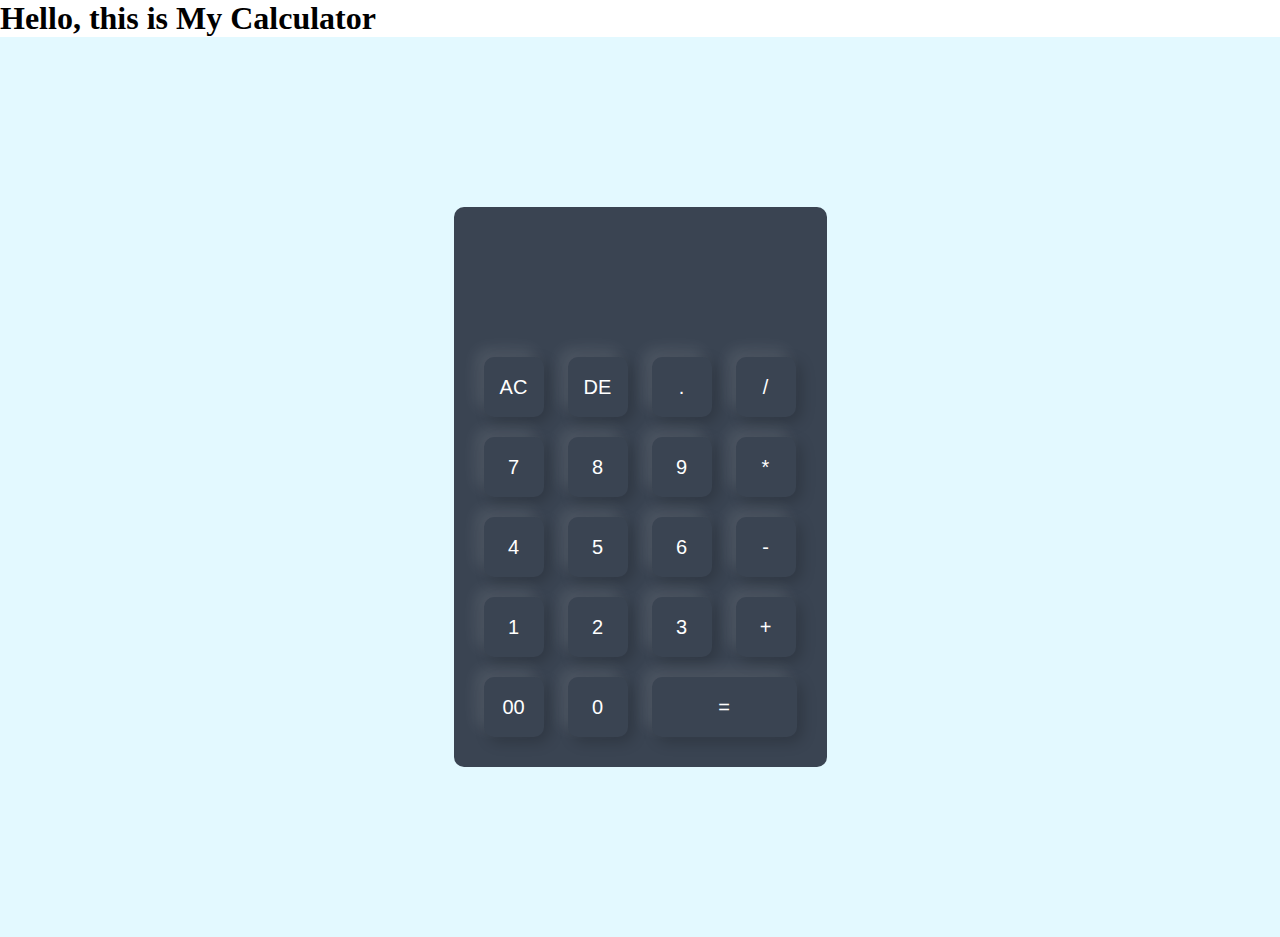
<file: Calculator/index.html>
<!DOCTYPE html>
<html lang="en">
  <head>
    <meta charset="UTF-8" />
    <meta name="viewport" content="width=device-width, initial-scale=1.0" />
    <title>Calculator</title>
    <link rel="stylesheet" href="style.css" />
  </head>
  <body>
    <h1>Hello, this is My Calculator</h1>
    <div class="container">
      <div class="calculator">
        <form>
          <div class="display">
            <input type="text" id="display" readonly />
          </div>
          <div>
            <input type="button" value="AC" onclick="clearDisplay()" />
            <input type="button" value="DE" onclick="deleteLast()" />
            <input type="button" value="." onclick="appendValue('.')" />
            <input type="button" value="/" onclick="appendValue('/')" />
          </div>
          <div>
            <input type="button" value="7" onclick="appendValue('7')" />
            <input type="button" value="8" onclick="appendValue('8')" />
            <input type="button" value="9" onclick="appendValue('9')" />
            <input type="button" value="*" onclick="appendValue('*')" />
          </div>
          <div>
            <input type="button" value="4" onclick="appendValue('4')" />
            <input type="button" value="5" onclick="appendValue('5')" />
            <input type="button" value="6" onclick="appendValue('6')" />
            <input type="button" value="-" onclick="appendValue('-')" />
          </div>
          <div>
            <input type="button" value="1" onclick="appendValue('1')" />
            <input type="button" value="2" onclick="appendValue('2')" />
            <input type="button" value="3" onclick="appendValue('3')" />
            <input type="button" value="+" onclick="appendValue('+')" />
          </div>
          <div>
            <input type="button" value="00" onclick="appendValue('00')" />
            <input type="button" value="0" onclick="appendValue('0')" />
            <input type="button" value="=" class="equal" onclick="calculate()" />
          </div>
        </form>
      </div>
    </div>
    <script src="script.js"></script>
  </body>
</html>
</file>
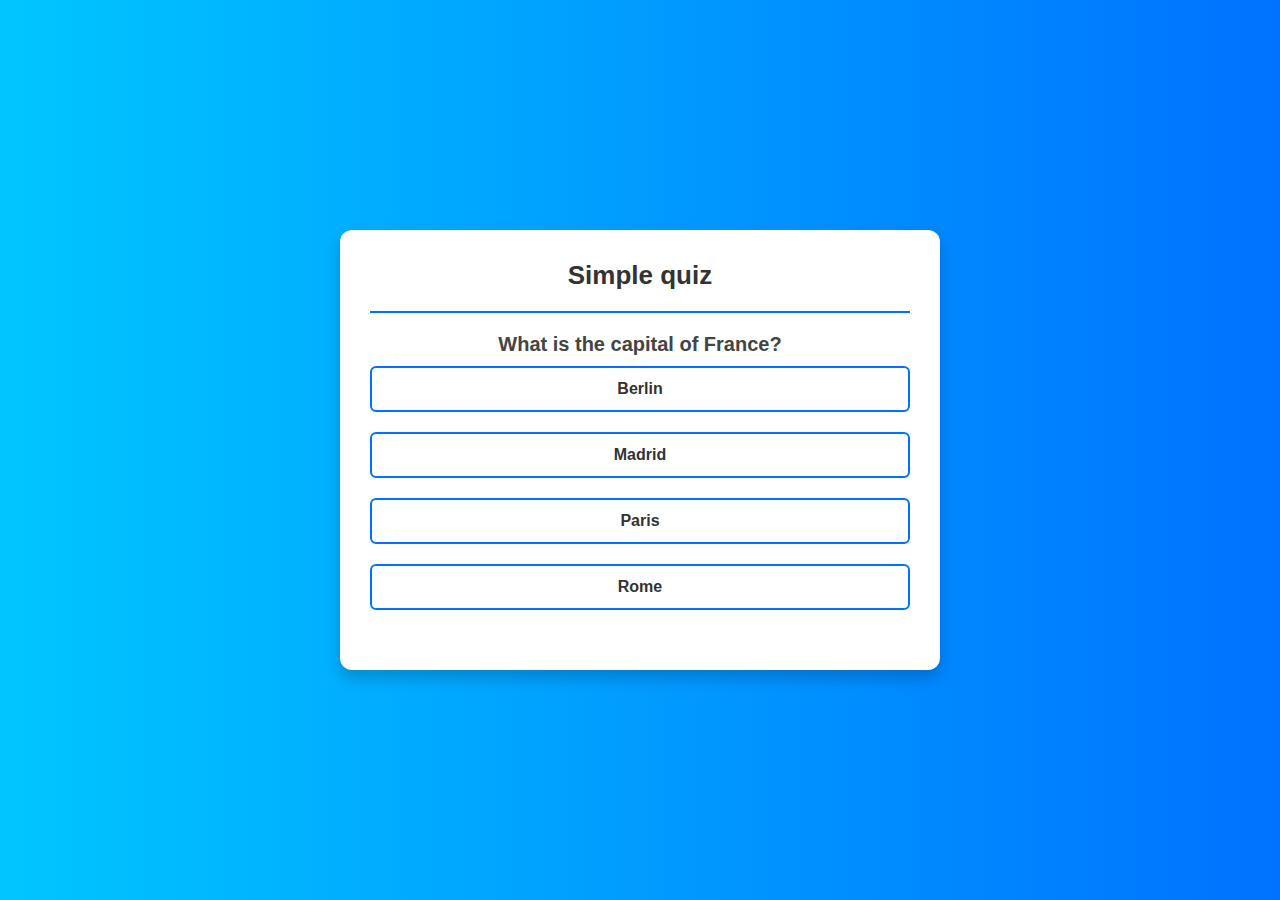
<file: quizapp/index.html>
<!DOCTYPE html>
<html lang="en">
  <head>
    <meta charset="UTF-8" />
    <meta name="viewport" content="width=device-width, initial-scale=1.0" />
    <title>Quiz App</title>
    <link rel="stylesheet" href="style.css" />
  </head>
  <body>
    <div class="app">
      <h1>
        Simple quiz
      </h1>

        <div class="quiz">
          <h2 id="question">
            Question goes here
          </h2>
          <div id="answer-buttons">
            <button class="btn">Answer 1</button>
            <button class="btn">Answer 2</button>
            <button class="btn">Answer 3</button>
            <button class="btn">Answer 4</button>

          </div>
          <button id="next-btn">Next</button>
        </div>
    </div>
    <script src="script.js"></script>
  </body>
</html>
</file>
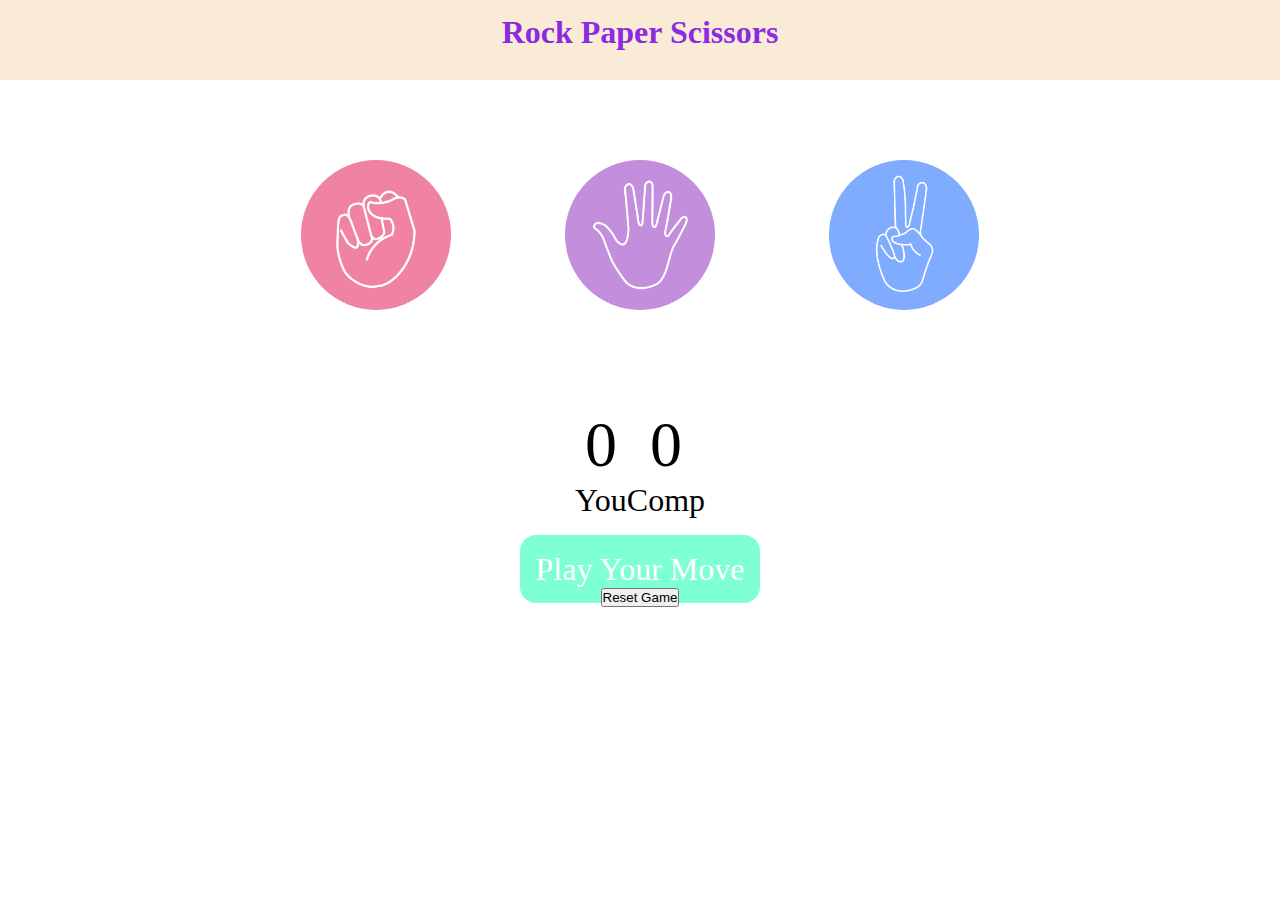
<file: rockpaperscissors/index.html>
<!DOCTYPE html>
<html lang="en">
  <head>
    <meta charset="UTF-8" />
    <meta name="viewport" content="width=device-width, initial-scale=1.0" />
    <title>Rock Paper Scissors</title>
    <link rel="stylesheet" href="style.css" />
  </head>
  <body>
    <h1>Rock Paper Scissors</h1>
    <div class="choices">
      <div class="choice" id="rock">
        <img src="./rock.png" alt="Rock" />
      </div>
      <div class="choice" id="paper">
        <img src="./paper.png" alt="Paper" />
      </div>
      <div class="choice" id="scissors">
        <img src="./scissors.png" alt="Scissors" />
      </div>
    </div>
    <div class="score-board">
      <div class="score">
        <p id="user-score">0</p>
        <p>You</p>
      </div>
      <div class="score">
        <p id="comp-score">0</p>
        <p>Comp</p>
      </div>
    </div>
    <div class="msg-container">
        <p class="msg">Play Your Move</p>
    </div>
    <div class="reset-container">
        <button id="reset-btn">Reset Game</button>
      </div>
    <script src="app.js"></script>
  </body>
</html>
</file>
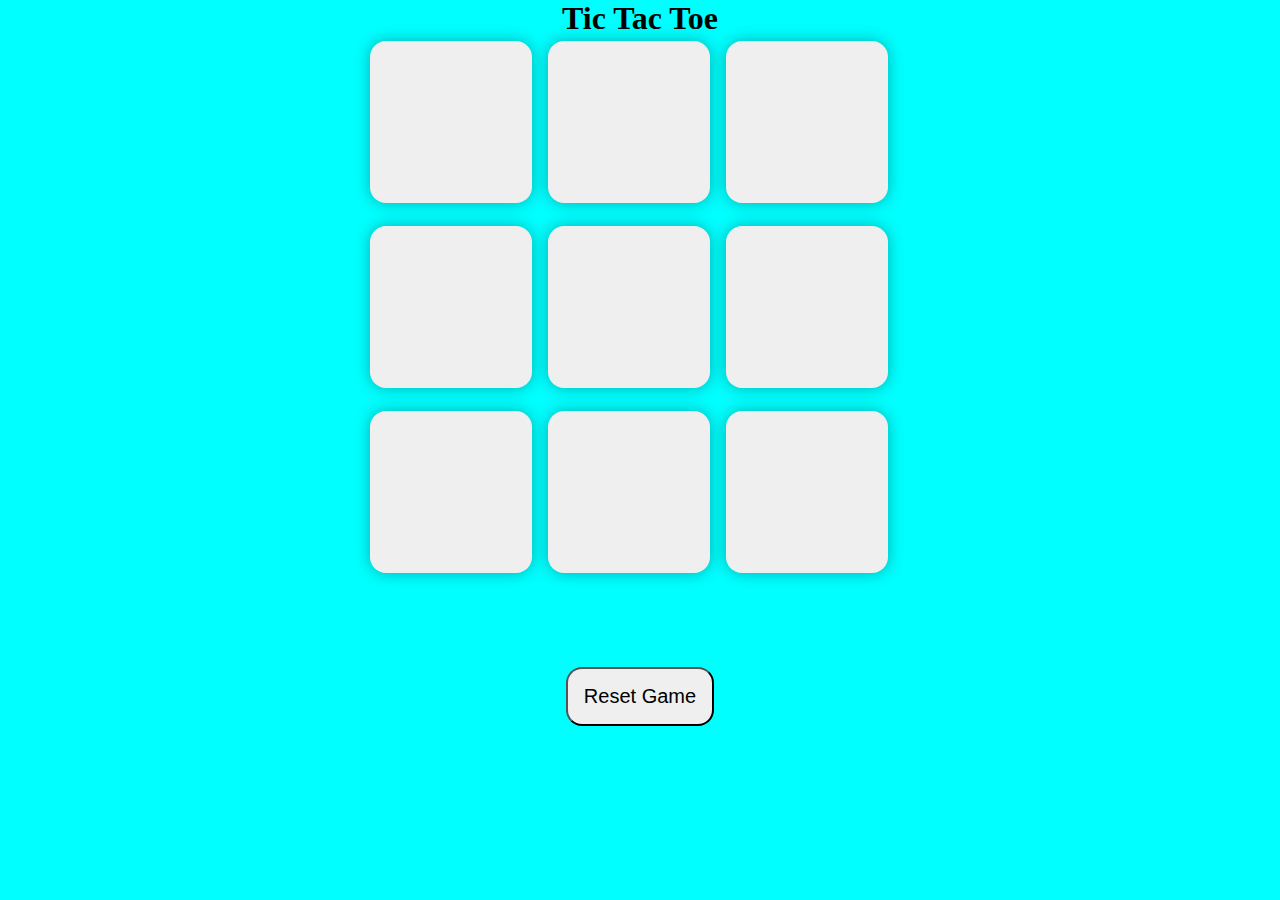
<file: tictactoe/index.html>
<!DOCTYPE html>
<html lang="en">
  <head>
    <meta charset="UTF-8" />
    <meta name="viewport" content="width=device-width, initial-scale=1.0" />
    <title>Tic Tac Toe game</title>
    <link rel="stylesheet" href="style.css" />
  </head>
  <body>
    <div class="msg-container hide">
      <p id="msg">Winner</p>
      <button id="new-btn">New Game</button>
    </div>
    <main>
      <h1>Tic Tac Toe</h1>
      <div class="container">
        <div class="game">
          <button class="box"></button>
          <button class="box"></button>
          <button class="box"></button>
          <button class="box"></button>
          <button class="box"></button>
          <button class="box"></button>
          <button class="box"></button>
          <button class="box"></button>
          <button class="box"></button>
        </div>
      </div>
      <button id="reset-btn">Reset Game</button>
    </main>
    <script src="app.js"></script>
  </body>
</html>
</file>
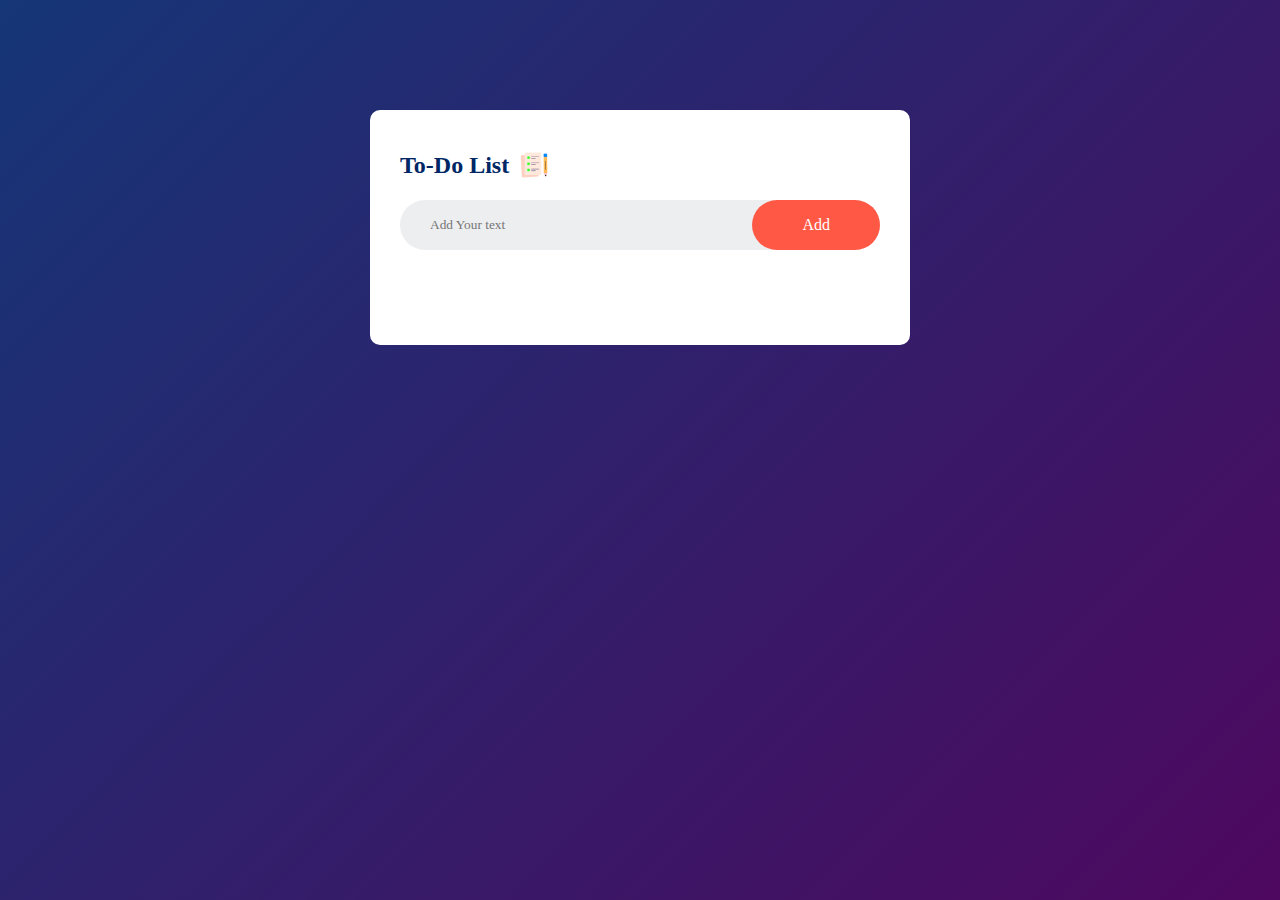
<file: todolist/index.html>
<!DOCTYPE html>
<html lang="en">
<head>
    <meta charset="UTF-8">
    <meta name="viewport" content="width=device-width, initial-scale=1.0">
    <title>To-Do list App</title>
    <link rel="stylesheet" href="style.css">
</head>
<body>
    <div class="container">
        <div class="todo-app">
            <h2>To-Do List  <img src="icon.png" alt="icon"></h2>
            <div class="row">
                <input type="text" id="input-box" placeholder="Add Your text">
                <button onclick="addTask()">Add</button>
            </div>
            <ul id="list-container">
                <!-- <li class="checked">Task - 1</li>
                <li>Task - 2</li>
                <li>Task - 3</li> -->

            </ul>
        </div>

    </div>
    <script src="script.js"></script>
</body>
</html>
</file>
<file: Calculator/style.css>
* {
    margin: 0;
    padding: 0;
    box-sizing: border-box;
  }
  .container {
    width: 100%;
    height: 100vh;
    background: #e3f9ff;
    display: flex;
    align-items: center;
    justify-content: center;
  }
  
  .calculator {
    background: #3a4452;
    padding: 20px;
    border-radius: 10px;
  }
  .calculator form input {
    border: 0;
    outline: 0;
    width: 60px;
    height: 60px;
    border-radius: 10px;
    box-shadow: -8px -8px 15px rgba(255, 255, 255, 0.1),
      5px 5px 15px rgba(0, 0, 0, 0.2);
    background: transparent;
    font-size: 20px;
    color: white;
    cursor: pointer;
    margin: 10px;
  }
  form .display {
    display: flex;
    justify-content: flex-end;
    margin: 20px 0;
  }
  form .display input {
    text-align: right;
    flex: 1;
    font-size: 45px;
    box-shadow: none;
    color: #fff;
    background: transparent;
  }
  form input.equal {
    width: 145px;
  }
  form input:hover {
    background: rgba(255, 255, 255, 0.1);
    box-shadow: -4px -4px 8px rgba(255, 255, 255, 0.2),
                4px 4px 8px rgba(0, 0, 0, 0.3);
  }
  form input {
    transition: background 0.2s, box-shadow 0.2s;
  }
</file>
<file: quizapp/style.css>
* {
  margin: 0;
  padding: 0;
  font-family: "Arial", sans-serif;
  box-sizing: border-box;
}

body {
  background: linear-gradient(to right, #00c6ff, #0072ff);
  display: flex;
  justify-content: center;
  align-items: center;
  min-height: 100vh;
}

.app {
  background: white;
  width: 90%;
  max-width: 600px;
  margin: 20px auto;
  border-radius: 12px;
  padding: 30px;
  box-shadow: 0 8px 16px rgba(0, 0, 0, 0.2);
  text-align: center;
}

.app h1 {
  font-size: 26px;
  font-weight: bold;
  border-bottom: 2px solid #0072ff;
  padding-bottom: 20px;
  color: #333;
}

.quiz {
  padding: 20px 0;
}

.quiz h2 {
  font-size: 20px;
  font-weight: 600;
  color: #444;
}

.btn {
  background: white;
  color: #333;
  font-weight: 600;
  width: 100%;
  border: 2px solid #0072ff;
  padding: 12px;
  margin: 10px 0;
  border-radius: 6px;
  cursor: pointer;
  transition: all 0.3s ease-in-out;
  font-size: 16px;
}

.btn:hover {
  background: #0072ff;
  color: white;
}

.correct {
  background: #28a745;
  color: white;
  border-color: #28a745;
}

.wrong {
  background: #dc3545;
  color: white;
  border-color: #dc3545;
}

#next-btn {
  background: #ffcc00;
  font-size: 18px;
  font-weight: bold;
  width: 160px;
  padding: 12px;
  margin-top: 20px;
  border: none;
  border-radius: 6px;
  cursor: pointer;
  display: none;
  transition: all 0.3s ease-in-out;
}

#next-btn:hover {
  background: #ff9900;
}
</file>
<file: rockpaperscissors/style.css>
* {
  margin: 0;
  padding: 0;
  text-align: center;
}
h1 {
  background-color: antiquewhite;
  color: blueviolet;
  height: 5rem;
  line-height: 4rem;
}
.choice {
  width: 200px;
  height: 200px;
  cursor: pointer;
}
img {
  width: 150px;
  height: 150px;
  object-fit: cover;
  border-radius: 50%;
}
.choices {
  display: flex;
  justify-content: center;
  align-items: center;
  gap: 4rem;
  margin-top: 5rem;
}
.choice:hover {
  opacity: 0.5;
}
.score-board {
  display: flex;
  justify-content: center;
  align-items: center;
  font-size: 2rem;
  margin-top: 3rem;
}
#user-score,
#comp-score {
  font-size: 4rem;
}
.msg-container {
   margin-top: 2rem;
}
.msg{
    background-color: aquamarine;
    color: white;
    padding: 1rem;
    border-radius: 1rem;
    font-size: 2rem;
    display: inline;
    margin-top: 4rem;
}
</file>
<file: tictactoe/style.css>
* {
  margin: 0;
  padding: 0;
}
body {
  background-color: aqua;
  text-align: center;
}
.container {
  height: 70vh;
}
.game {
  height: 60vmin;
  width: 60vmin;
  display: flex;
  flex-wrap: wrap;
  justify-self: center;
  align-items: center;
  gap: 1rem;
}
.box {
  height: 18vmin;
  width: 18vmin;
  border-radius: 1rem;
  border: none;
  box-shadow: 0 0 1rem rgba(0, 0, 0, 0.3);
  font-size: 8vmin;
  color: brown;
}

#reset-btn {
  padding: 1rem;
  font-size: 1.25rem;
  border-radius: 1rem;
}
#new-btn {
  padding: 1rem;
  font-size: 1.25rem;
  border-radius: 1rem;
}
#msg {
  color: white;
  font-size: 5vmin;
}
#msg-container {
  height: 30vmin;
}
.hide {
    display: none;
}
</file>
<file: todolist/style.css>
* {
    margin: 0;
    padding: 0;
    box-sizing: border-box;
    font-family: 'Times New Roman', Times, serif;
}
.container  {
    width: 100%;
    min-height: 100vh;
    background: linear-gradient(135deg,#153677,#4e085f);
    padding: 10px;
}
.todo-app {
    width:100%;
    max-width: 540px;
    background: white;
    margin: 100px auto 20px;
    padding: 40px 30px 70px;
    border-radius: 10px;
}
.todo-app h2{
    color: #002765;
    display: flex;
    align-items: center;
    margin-bottom: 20px;
}
.todo-app h2 img {
    width: 30px;
    margin-left: 10px;
}
.row {
    display: flex;
    align-items: center;
    justify-content: space-between;
    background: #edeef0;
    border-radius: 30px;
    padding-left: 20px;
    margin-bottom: 25px;
}
input {
    flex: 1;
    border: none;
    outline: none;
    background: transparent;
    padding: 10px;
}
button {
    border: none;
    outline: none;
    padding: 16px 50px;
    background: #ff5945;
    color: white;
    font-size: 16px;
    cursor: pointer;
    border-radius: 40px;
}
ul li {
    list-style: none;
    font-size: 17px;
    padding: 12px 8px 12px 50px;
    user-select: none;
    position: relative;
}
ul li::before {
    content: '';
    position: absolute;
    height: 20px;
    width: 20px;
    border-radius: 50%;
    background-image: url(unchecked.png);
    background-size: cover;
    background-position: center;
    top: 12px;
    left: 8px;
}
ul li.checked {
    color:#555;
    text-decoration: line-through;
}
ul li.checked::before {
    background-image: url(checked.png);

}
ul li span {
    position: absolute;
    right: 0;
    top:5px;
    width: 40px;
    height: 40px;
    font-size: 22px;
    color:#555;
    line-height: 40px;
    text-align: center;
}

ul li span:hover {
    background: #edeef0;
}
</file>
